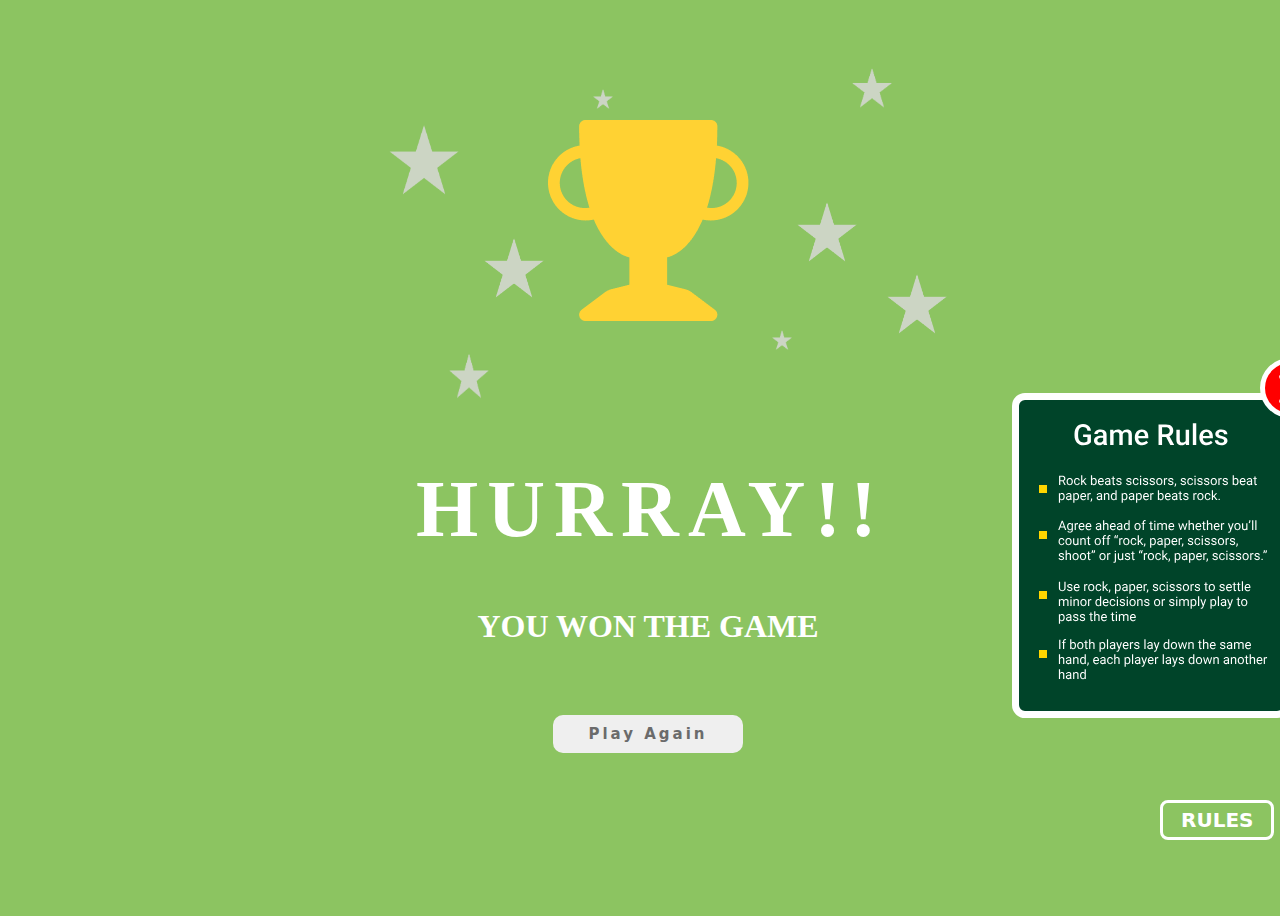
<file: win.html>
<!DOCTYPE html>
<html lang="en">
<head>
    <meta charset="UTF-8">
    <meta name="viewport" content="width=device-width, initial-scale=1.0">
    <title>ROCK-PAPER-SCISSOR</title>
    <link rel="stylesheet" href="style.css">
</head>
<body class="page">
    <div class="winrules">
        <button class="btn-rule" onclick="hideRulesWin()" id="idwin">
        <img src="Group 4.svg" alt="rules"></button>
      </div>
      <button class="rule" id="rule" onclick="showRulesWin()">RULES</button>
    <div class="additional-content">
        <div class="cup-container">
          <img src="cup.png" alt="yourray" class="cup">
          <img src="Star.png" alt="star" class="star star1">
          <img src="Star.png" alt="star" class="star star2">
          <img src="Star.png" alt="star" class="star star3">
          <img src="Star.png" alt="star" class="star star4">
          <img src="Star.png" alt="star" class="star star5">
          <img src="Star.png" alt="star" class="star star6">
          <img src="Star.png" alt="star" class="star star7">
          <img src="Star.png" alt="star" class="star star8">
        </div>
        <p>HURRAY!!</p>
        <h1>YOU WON THE GAME</h1>
        <button class="play-btn" onclick="home()">Play Again</button>
      </div>
      <script src="script.js"></script>
</body>
</html>
</file>
<file: style.css>
.page{
    background-color:#8CC461;
    width: 100vw;
    height: 100vh;
}
.score_area{
    width: 55vw;
    height: 20vh;
    border: solid;
    border-color: white;
    border-radius: 13px;
    margin-top: 90px;
    margin-left: 40vh;
    display: flex;
    justify-content: space-between;

}
.heading{
    margin-left: 50px;
    position: absolute;
    color: white;
    font-family: system-ui, -apple-system, BlinkMacSystemFont, 'Segoe UI', Roboto, Oxygen, Ubuntu, Cantarell, 'Open Sans', 'Helvetica Neue', sans-serif;
    font-weight: 400;
    size: 25px;
    line-height: 20px;
    height: 30px;
}
.score{
    display: flex;
    gap: 30px;
    text-align: center;
    line-height: 0px;
    color:#656565;
    font-weight: 600;
    font-family: system-ui, -apple-system, BlinkMacSystemFont, 'Segoe UI', Roboto, Oxygen, Ubuntu, Cantarell, 'Open Sans', 'Helvetica Neue', sans-serif;

}
.comp_score{
    width: 100px;
    height: 110px;
    background-color: white;
    margin-left: 70vh;
    margin-top: 3vh;
    border-radius: 5px;
}
.your_score{
    width: 100px;
    height: 110px;
    background-color: white;
    border-radius: 5px;
    margin-top: 3vh;
}
.digit{
    color: black;
    font-weight: 700;
    font-size: 65px;
    line-height: 0px;
    position: absolute;
    margin-left: 4vh;
    margin-top: 3vh;
}
.game{
    position: absolute;
    display: flex;
    justify-content: center;
    margin-top: 7vh;
    margin-left: 35vw;
    gap: 110px;
    
}
.rock{
    width: 70px;
    height: 70px;
    padding: 20px;
    padding-right: 25px;
    background-color: white;
    border-radius: 100%;
    border: solid 15px;
    border-color: #0074B6;

}
.sissors{
    width: 70px;
    height: 70px;
    padding: 20px;
    padding-right: 20px;
    background-color: white;
    border-radius: 100%;
    border: solid 15px;
    border-color:#BD00FF;
}
.paper{
    width: 70px;
    height: 70px;
    padding: 20px;
    padding-right: 25px;
    background-color: white;
    border-radius: 100%;
    border: solid 15px;
    border-color:#FFA943;
    position: absolute;
    margin-top: 28vh;
    
}
.lines{
    margin-left: 42vw;
}
.line1{
    position: absolute;
    width: 111.5px;
    margin-top: 15vh;
    margin-left: 2.3vw;
}
.line2{
    position: absolute;
    margin-top: 23.8vh;
    margin-left: 8vw;
}
.line3{
    position: absolute;
    margin-top: 23vh;
    margin-right: 15vw;
}
.rules{
    margin-left: 75vw;
    margin-top: 5vh;
    position: absolute;
}
.rule{
    color: white;
    font-weight: 600;
    font-size: 20px;
    font-family: system-ui, -apple-system, BlinkMacSystemFont, 'Segoe UI', Roboto, Oxygen, Ubuntu, Cantarell, 'Open Sans', 'Helvetica Neue', sans-serif;
    position: absolute;
    padding-left: 18px;
    padding-top: 5px;
    padding-bottom: 5px;
    padding-right: 18px;
    margin-top: 55vh;
    margin-left: 85vw;
    border: solid;
    border-radius: 8px;
    border-color: white;
    background: transparent;
}
.btn-rule{
    background: none;
    border: none;
}
.game-btn{
    background: none;
    border: none;
}
.result{
    position: absolute;
    display: flex;
    justify-content: center;
    margin-top: 15vh;
    margin-left: 25vw;
    gap: 110px;
}
.status{
    color: white;
    font-weight: 800;
    font-size: large;
    font-family: system-ui, -apple-system, BlinkMacSystemFont, 'Segoe UI', Roboto, Oxygen, Ubuntu, Cantarell, 'Open Sans', 'Helvetica Neue', sans-serif;
    text-align: center;
    line-height: 20px;
    letter-spacing: 5px;
}
.play-btn{
    padding-left: 35px;
    padding-right: 35px;
    padding-top: 10px;
    padding-bottom: 10px;
    border-radius: 10px;
    border: none;
    color:#6B6B6B;
    font-family: system-ui, -apple-system, BlinkMacSystemFont, 'Segoe UI', Roboto, Oxygen, Ubuntu, Cantarell, 'Open Sans', 'Helvetica Neue', sans-serif;
    font-weight: 600;
    font-size: 15px;
    letter-spacing: 3px;
}
.picked{
    display: flex;
    justify-content: center;
    position: absolute;
    margin-left: 26vw;
    margin-top: 6vh;
    gap: 28vw;
    color: white;
    font-family: system-ui, -apple-system, BlinkMacSystemFont, 'Segoe UI', Roboto, Oxygen, Ubuntu, Cantarell, 'Open Sans', 'Helvetica Neue', sans-serif;
    font-weight: 600;
    font-size: 17px;
    letter-spacing: 3px;
    line-height: 10px;
}
#next{
    margin-left: 92vw;
}
.additional-content{
    display: flex;
    flex-direction: column;
    align-items: center;
    padding: 5rem;
    overflow: hidden;

}
.additional-content p{
    color: #FFF;
    text-align: center;
    font-size: 5rem;
    font-style: normal;
    font-weight: 600;
    letter-spacing: 0.56875rem;
    width: 29rem;
    height: 4rem;
    flex-shrink: 0;
    margin-top: 1rem;

}
.additional-content h1{
    color: #FFF;
    text-align: center;
    font-style: normal;
    font-weight: 600;
    width: 29rem;
    height: 5.375rem;
    flex-shrink: 0;
    margin-top: 0px;
}

.cup-container {
    position: relative;
    text-align: center;
    height: 40vh;
    width: 70vw;
  }
  
  .cup {
    display: inline-block;
    position: relative;
    margin-top: 2rem;
  }
  
  .star {
    position: absolute;
    top: 50%;
    left:90%;
    transform: translate(-50%, -50%);
  }
  
  .star1 {
    width: 20px; /* Adjust the size as needed */
    height: 20px; /* Adjust the size as needed */
    top: 3%;
    left: 45%;
  }
  
  .star2 {
    width: 60px; /* Adjust the size as needed */
    height: 60px; /* Adjust the size as needed */
    top: 60%;
    left: 80%;
  }
  
  .star3 {
    width: 40px; /* Adjust the size as needed */
    height: 40px; /* Adjust the size as needed */
    top: 0;
    left: 75%;
  }
  
  .star4 {
    width: 70px; /* Adjust the size as needed */
    height: 70px; /* Adjust the size as needed */
    top: 20%;
    left: 25%;
  }
  
  .star5 {
    width: 60px; /* Adjust the size as needed */
    height: 60px; /* Adjust the size as needed */
    top: 50%;
    left: 35%;
  }
  
  .star6 {
    width: 40px; /* Adjust the size as needed */
    height: 45px; /* Adjust the size as needed */
    top: 80%;
    left:30%;
  }
  .star7 {
    width: 20px; /* Adjust the size as needed */
    height: 20px; /* Adjust the size as needed */
    top: 70%;
    left: 65%;
  }
  
  .star8 {
    width: 60px; /* Adjust the size as needed */
    height: 60px; /* Adjust the size as needed */
    top: 40%;
    left: 70%;
  }
  #rule{
    position: absolute;
    margin-top: 88vh;
    margin-left: 90vw;
  }
.rules img{
    position: absolute;
    margin-bottom: 85vh;
}
.win-rule{
    position: absolute;
    margin-left: 78vw;
    margin-top: 40vh;
}
.winrules{
    position: absolute;
    margin-top: 38vh;
    margin-left: 78vw;
}
</file>
